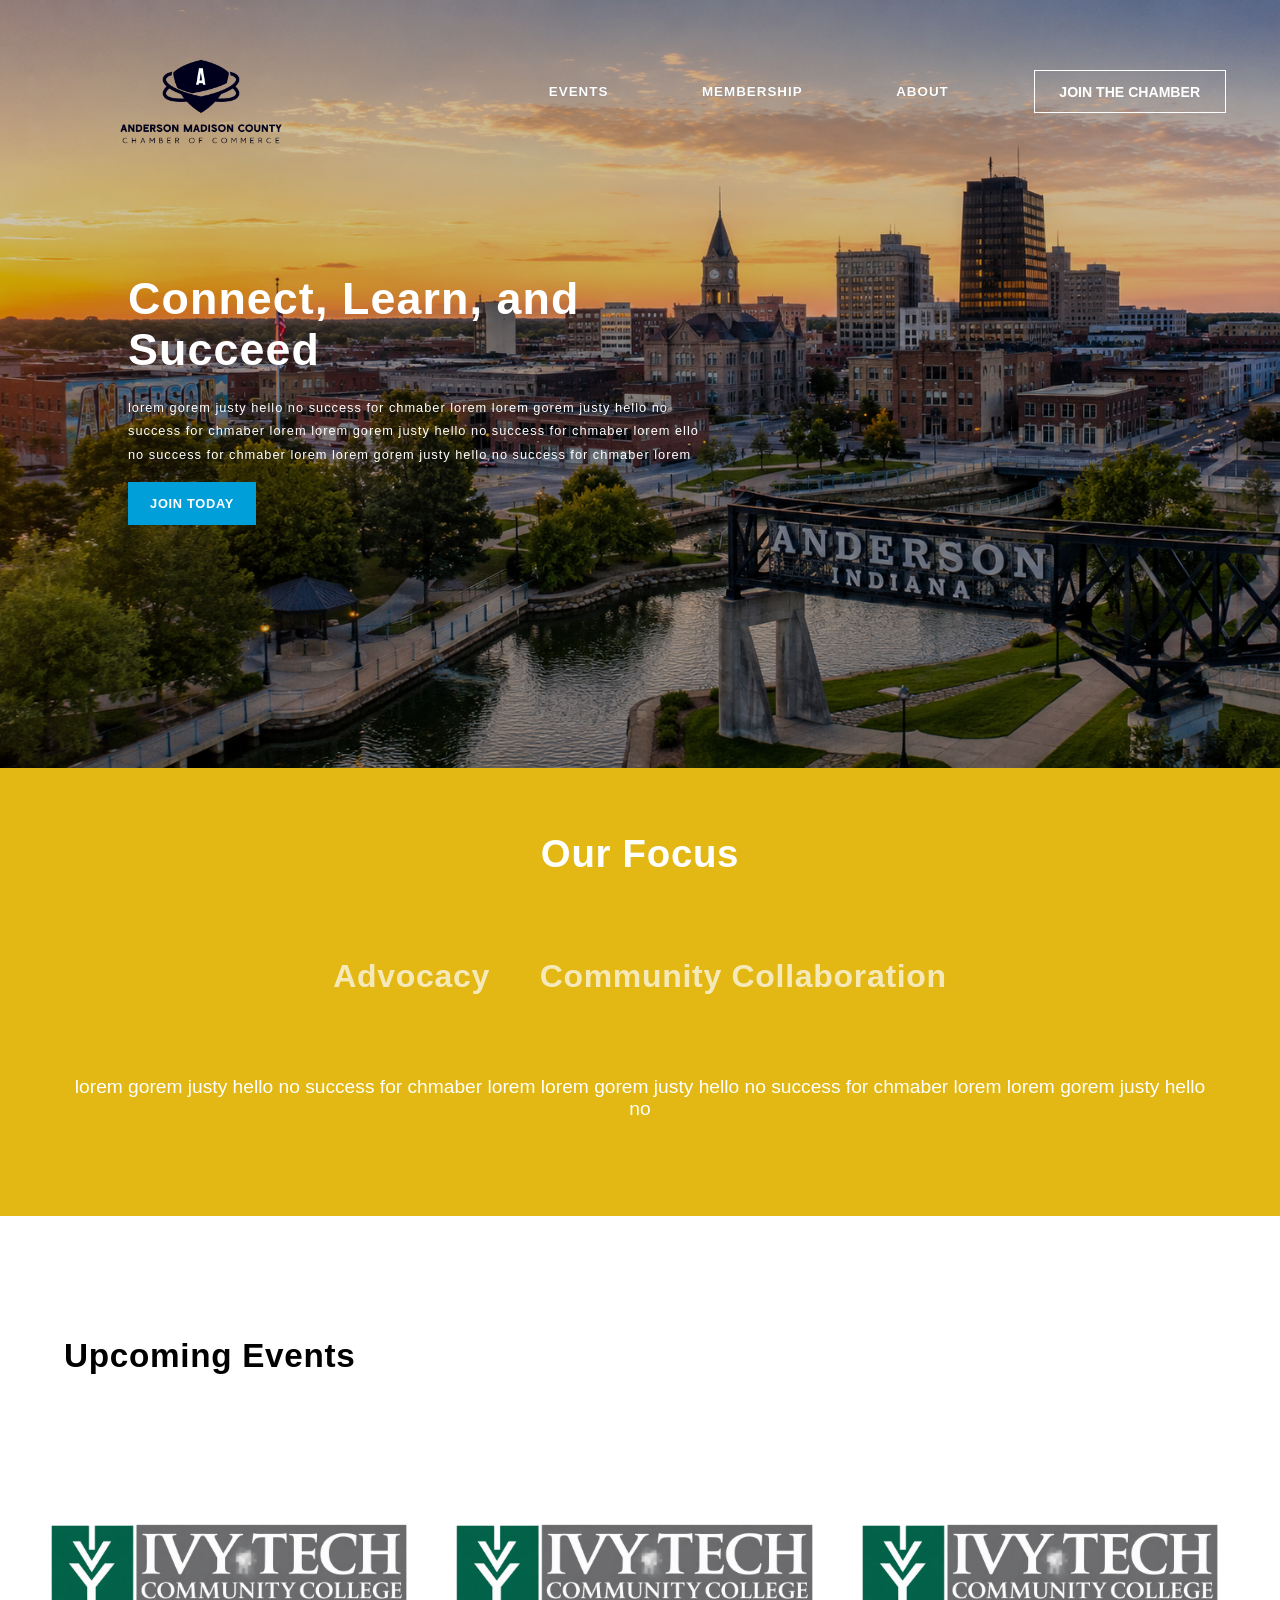
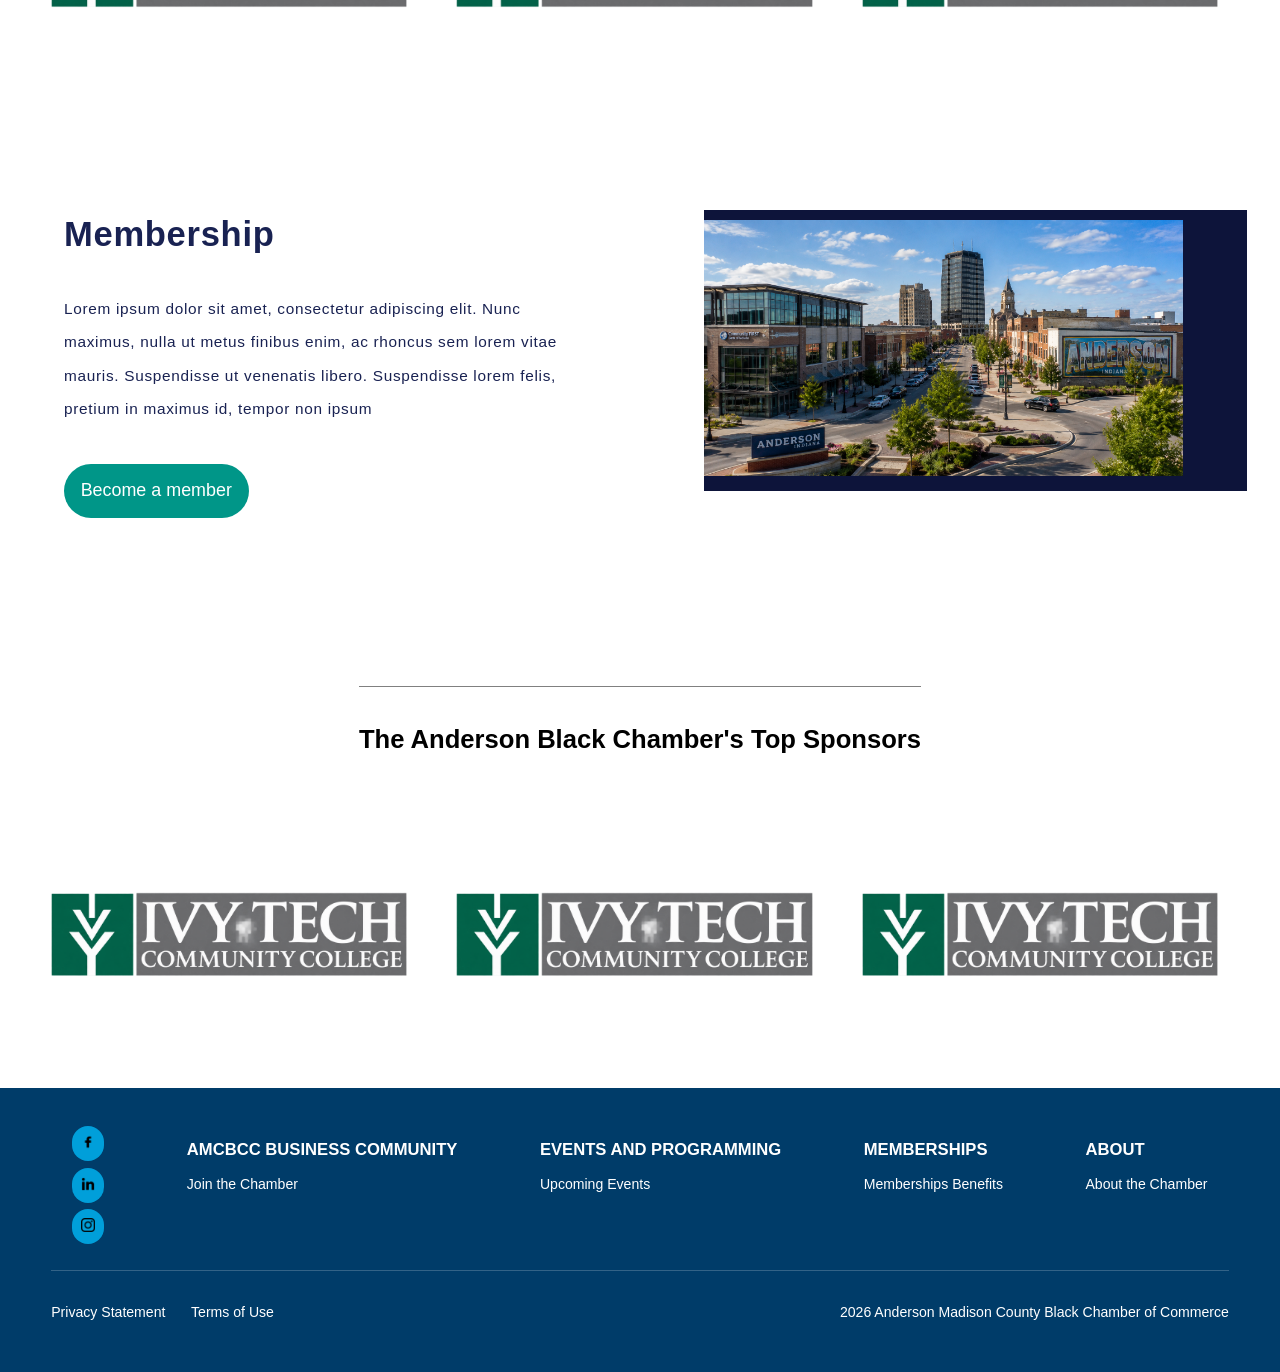
<file: index.html>
<!doctype html>
<html lang="en">
  <head>
    <meta charset="UTF-8" />
    <meta name="viewport" content="width=device-width, initial-scale=1.0" />
    <title>HOME</title>
    <link rel="stylesheet" href="style.css" />
    <script src="main.js" defer></script>
  </head>
  <body>
    <header class ="mainpageHeader">
      <div class="navbar">
        <a href ="index.html"><img id="logo" src="webdevphotos/logo.png" alt="brand logo"></a>
        <nav>
          <ul>
            <li><a href="events.html">EVENTS</a></li>
            <li><a href="membership.html">MEMBERSHIP</a></li>
            <li><a href="about.html">ABOUT</a></li>
          </ul>
        </nav>
        <button type="button"><a href="join.html" alt="Anderson City photo">JOIN THE CHAMBER</a></button>
      </div>
    </header>
    <main >
      <div class="bodyContainer">
        <div class="photo1">
          <h1>Connect, Learn, and Succeed</h1>
          <p>
            lorem gorem justy hello no success for chmaber lorem lorem gorem
            justy hello no success for chmaber lorem lorem gorem justy hello no
            success for chmaber lorem ello no success for chmaber lorem lorem gorem justy hello no
            success for chmaber lorem
          </p>
          <button tyoe="button"><a href="join.html">
            JOIN TODAY
            </a>
          </button>
        </div>
        <div class="ourfocus" id ="focusBG">
          <h2>Our Focus</h2>
          <button type ="button" id = "button1">
            Advocacy
          </button>
          <button type ="button" id="button2">
            Community Collaboration
          </button>
          <p>lorem gorem justy hello no success for chmaber lorem lorem gorem
            justy hello no success for chmaber lorem lorem gorem justy hello no</p>
        </div>
        <div class="upcoming">
          <h2>
            Upcoming Events
          </h2>
          <div class = "grid-container">
            <div><img src="webdevphotos/ivytechsponsor.png" alt="ivytech logo"></div>
            <div><img src="webdevphotos/ivytechsponsor.png"alt="ivytech logo"></div>
            <div><img src="webdevphotos/ivytechsponsor.png"alt="ivytech logo"></div>
          </div>
        </div>
        <div class="membershipHome">
          <div class ="left">
            <h2>
             Membership
            </h2>
           <p>
              Lorem ipsum dolor sit amet, consectetur adipiscing elit. Nunc maximus, nulla ut   metus finibus enim, ac rhoncus sem lorem vitae mauris. Suspendisse ut venenatis libero. Suspendisse lorem felis, pretium in maximus id, tempor non ipsum
            </p>
            <button type="button"><a href ="join.html">
              Become a member
              </a>
            </button>
          </div>
          <div class ="right">
            <img src = "webdevphotos/BGimg2.png" alt ="anderson city photo">
          </div>
        </div>
        <div class="whyHome"></div>
        <div class="sponsors">
          <h3>The Anderson Black Chamber's Top Sponsors</H3>
          <div class = "grid-container-sponsor">
            <div><a href="https://www.ivytech.edu" target = "_blank"><img src="webdevphotos/ivytechsponsor.png"alt="ivytech logo"></a></div>
            <div><a href="https://www.ivytech.edu" target = "_blank"><img src="webdevphotos/ivytechsponsor.png"alt="ivytech logo"></a></div>
            <div><a href="https://www.ivytech.edu" target = "_blank"><img src="webdevphotos/ivytechsponsor.png"alt="ivytech logo"></a></div>
          </div>
        </div>
      </div>
    </main>
    <footer>
      <div class="footerContainer">
        <div class="footerDiv">
          <div class="footerButtons">
            <button type = "button"><img src ="webdevphotos/facebook.png" alt="facebook logo"></button>
            <button type = "button"><img src="webdevphotos/linkedin copy.png" alt="linkedin logo"></button>
            <button type = "button"><img src = "webdevphotos/instagram-logo.png" alt="instagram logo"></button>
          </div>
          <ul>
            <li class ="bTitle">amcbcc business community</li>
            <li><a href ="join.html">Join the Chamber</a></li>
          </ul>
          <ul>
            <li class ="bTitle">Events and programming</li>
            <li><a href ="events.html">Upcoming Events</a></li>
          </ul>
          <ul>
            <li class ="bTitle">Memberships</li>
            <li><a href ="membership.html">Memberships Benefits</a></li>
          </ul>
          <ul>
            <li class ="bTitle">ABOUT</li>
            <li><a href ="about.html">About the Chamber</a></li>
          </ul>
        </div>
        <div class="bottomFoot">
          <ul>
            <li>Privacy Statement</li>
            <li>Terms of Use</li>
          </ul>
          <p>2026 Anderson Madison County Black Chamber of Commerce</p>
        </div>
      </div>
    </footer>
  </body>
</html>
</file>
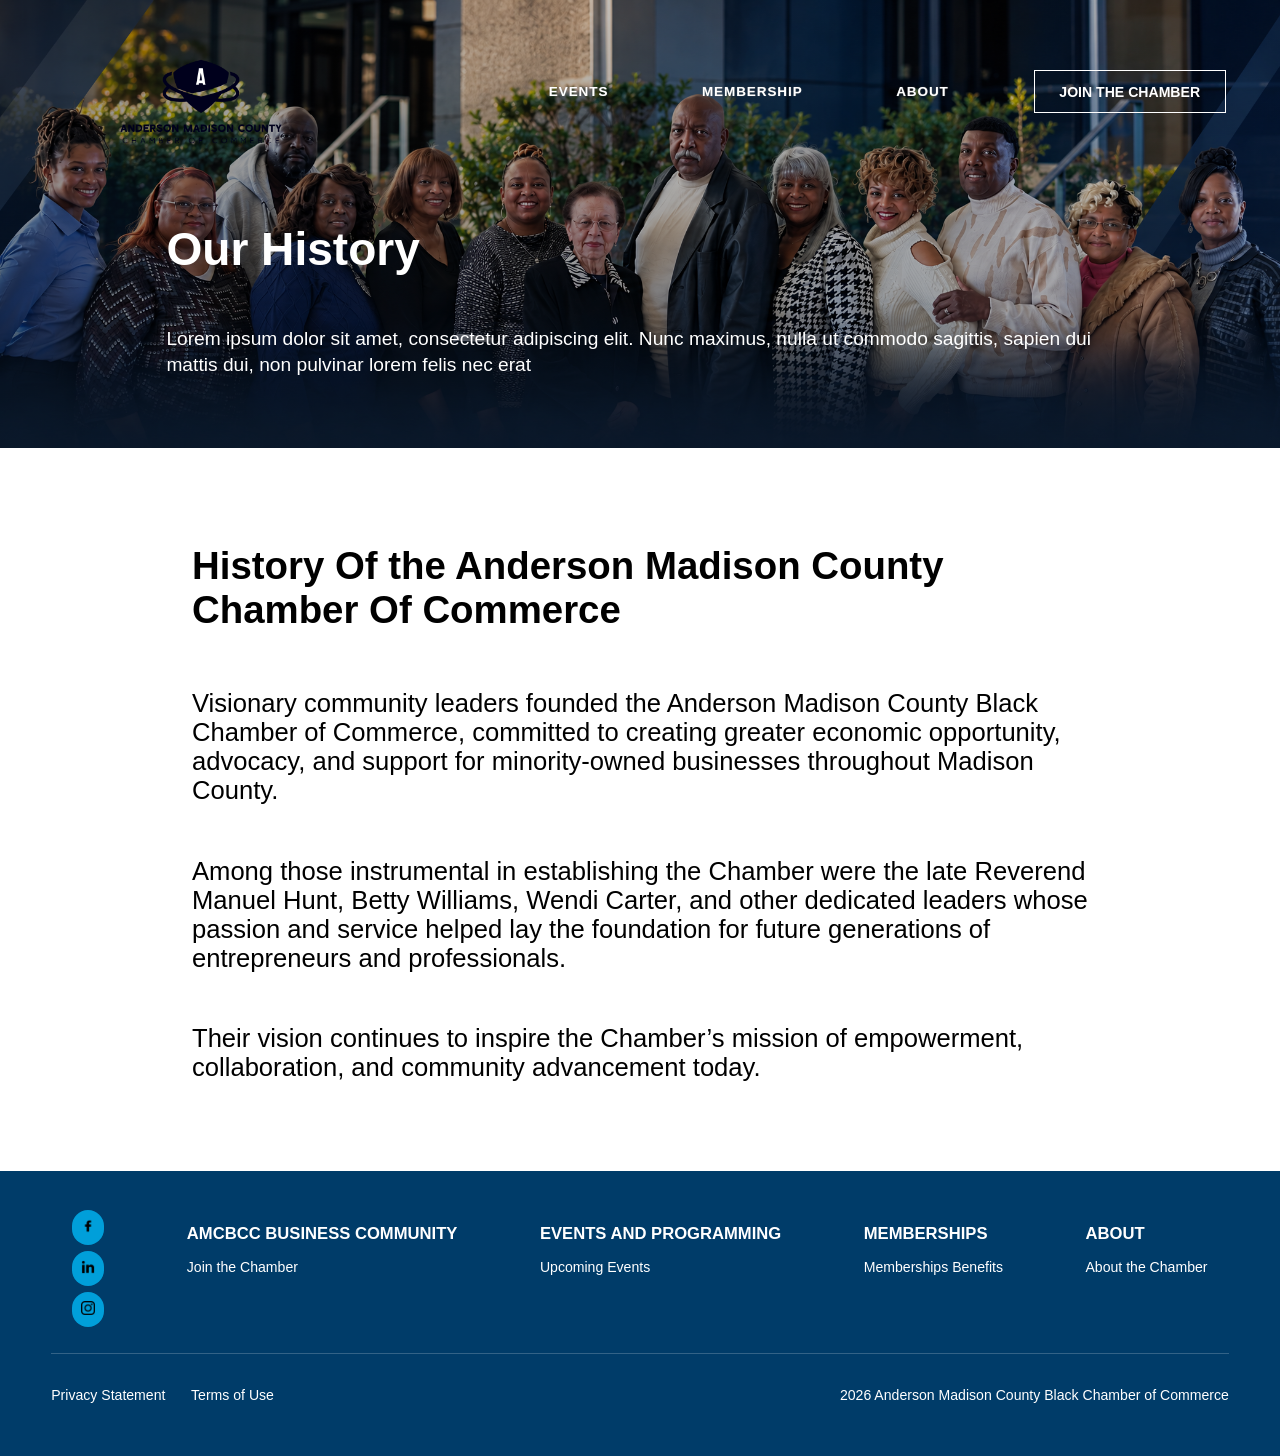
<file: about.html>
<!doctype html>
<html lang="en">
  <head>
    <meta charset="UTF-8" />
    <meta name="viewport" content="width=device-width, initial-scale=1.0" />
    <title>Document</title>
    <link rel="stylesheet" href="style.css" />
  </head>
  <body class="aboutBody">
    <header class="mainpageHeader">
      <div class="navbar">
        <a href="index.html"
          ><img id="logo" src="webdevphotos/logo.png" alt="brand logo"
        /></a>
        <nav>
          <ul>
            <li><a href="events.html">EVENTS</a></li>
            <li><a href="membership.html">MEMBERSHIP</a></li>
            <li><a href="about.html">ABOUT</a></li>
          </ul>
        </nav>
        <button type="button"><a href="join.html">JOIN THE CHAMBER</a></button>
      </div>
    </header>
    <main class="aboutMain">
      <div class="about-head">
        <h1>Our History</h1>
        <p>
          Lorem ipsum dolor sit amet, consectetur adipiscing elit. Nunc maximus,
          nulla ut commodo sagittis, sapien dui mattis dui, non pulvinar lorem
          felis nec erat
        </p>
      </div>
      <div class="about2">
        <h2>History Of the Anderson Madison County Chamber Of Commerce</h2>
        <p>
          Visionary community leaders founded the Anderson Madison County Black
          Chamber of Commerce, committed to creating greater economic
          opportunity, advocacy, and support for minority-owned businesses
          throughout Madison County.
        </p>
        <p>
          Among those instrumental in establishing the Chamber were the late
          Reverend Manuel Hunt, Betty Williams, Wendi Carter, and other
          dedicated leaders whose passion and service helped lay the foundation
          for future generations of entrepreneurs and professionals.
        </p>
        <p>
          Their vision continues to inspire the Chamber’s mission of
          empowerment, collaboration, and community advancement today.
        </p>
      </div>
    </main>
    <footer>
      <div class="footerContainer">
        <div class="footerDiv">
          <div class="footerButtons">
            <button type="button">
              <img src="webdevphotos/facebook.png" />
            </button>
            <button type="button">
              <img src="webdevphotos/linkedin copy.png" />
            </button>
            <button type="button">
              <img src="webdevphotos/instagram-logo.png" />
            </button>
          </div>
          <ul>
            <li class="bTitle">amcbcc business community</li>
            <li><a href="join.html">Join the Chamber</a></li>
          </ul>
          <ul>
            <li class="bTitle">Events and programming</li>
            <li><a href="events.html">Upcoming Events</a></li>
          </ul>
          <ul>
            <li class="bTitle">Memberships</li>
            <li><a href="membership.html">Memberships Benefits</a></li>
          </ul>
          <ul>
            <li class="bTitle">ABOUT</li>
            <li><a href="about.html">About the Chamber</a></li>
          </ul>
        </div>
        <div class="bottomFoot">
          <ul>
            <li>Privacy Statement</li>
            <li>Terms of Use</li>
          </ul>
          <p>2026 Anderson Madison County Black Chamber of Commerce</p>
        </div>
      </div>
    </footer>
  </body>
</html>
</file>
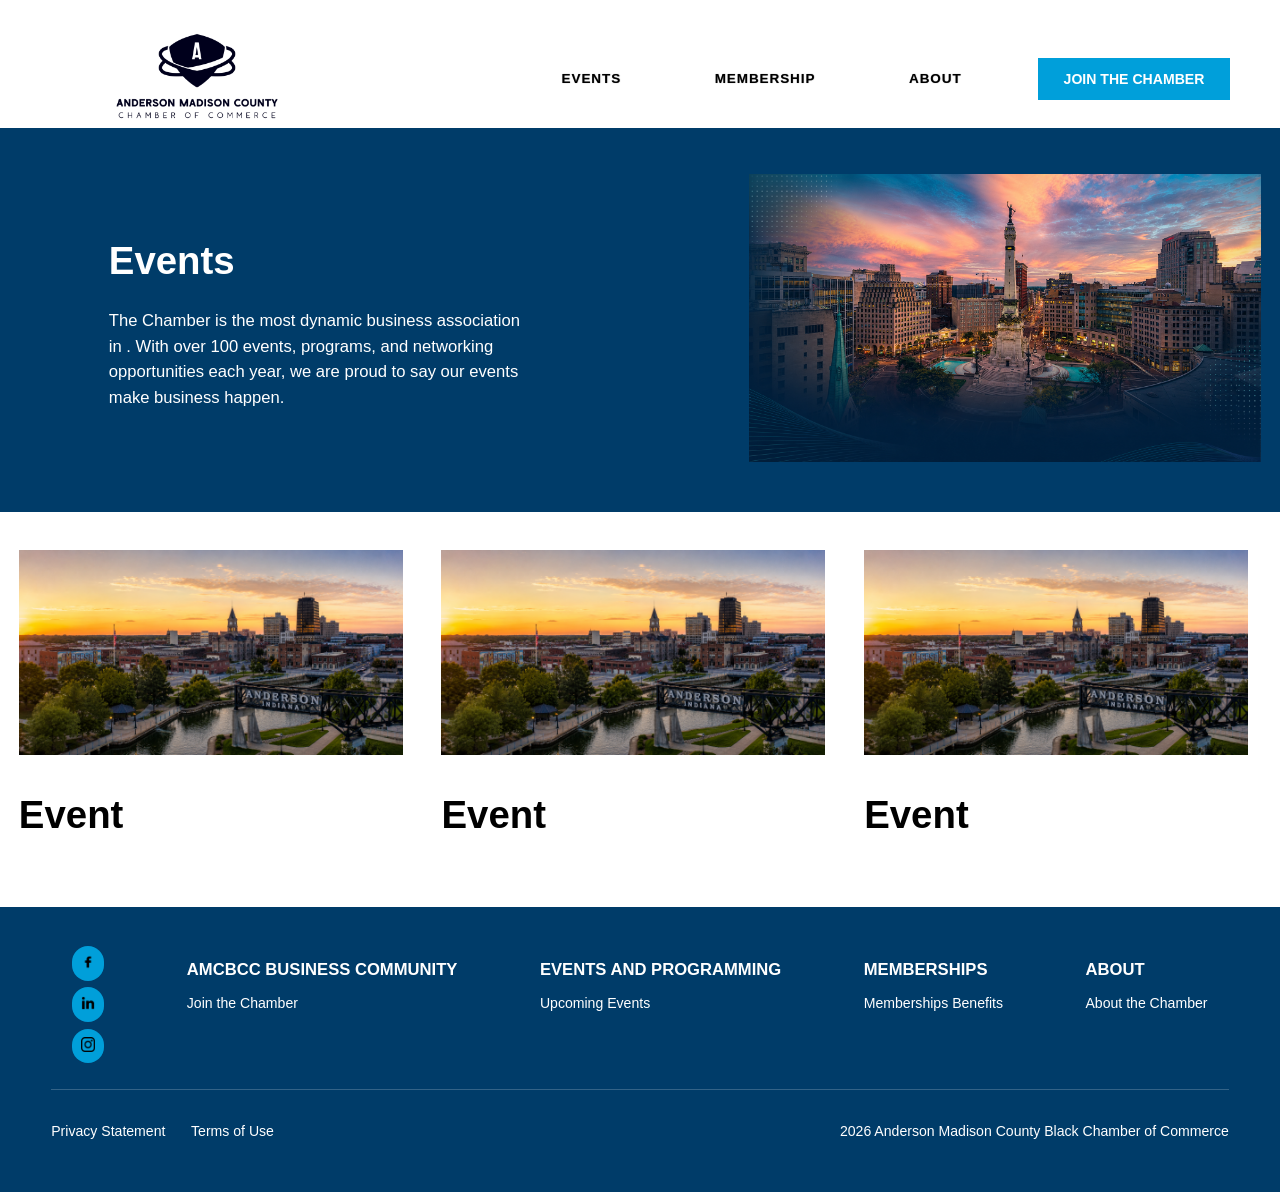
<file: events.html>
<!doctype html>
<html lang="en">
  <head>
    <meta charset="UTF-8" />
    <meta name="viewport" content="width=device-width, initial-scale=1.0" />
    <title>Document</title>
    <link rel="stylesheet" href="style.css" />
  </head>
  <body>
    <header class="otherHeader">
      <div class="navbar">
        <a href="index.html"
          ><img id="logo" src="webdevphotos/logo.png" alt="brand logo"
        /></a>
        <nav>
          <ul>
            <li><a href="events.html">EVENTS</a></li>
            <li><a href="membership.html">MEMBERSHIP</a></li>
            <li><a href="about.html">ABOUT</a></li>
          </ul>
        </nav>
        <button type="button"><a href="join.html">JOIN THE CHAMBER</a></button>
      </div>
    </header>
    <main class="eventsmain">
      <div class="events">
        <div class="events-head">
          <div class="event-left">
            <h1>Events</h1>
            <p>
              The Chamber is the most dynamic business association in . With
              over 100 events, programs, and networking opportunities each year,
              we are proud to say our events make business happen.
            </p>
          </div>
          <div class="event-right">
            <img src="webdevphotos/indyBG.png" alt="indianapolis city" />
          </div>
        </div>
        <div class="eventsgrid">
          <div>
            <img src="webdevphotos/header.png" alt="anderson city" />
            <h2>Event</h2>
          </div>
          <div>
            <img src="webdevphotos/header.png" alt="anderson city" />
            <h2>Event</h2>
          </div>
          <div>
            <img src="webdevphotos/header.png" alt="anderson city" />
            <h2>Event</h2>
          </div>
        </div>
      </div>
    </main>
    <footer>
      <div class="footerContainer">
        <div class="footerDiv">
          <div class="footerButtons">
            <button type="button">
              <img src="webdevphotos/facebook.png" />
            </button>
            <button type="button">
              <img src="webdevphotos/linkedin copy.png" />
            </button>
            <button type="button">
              <img src="webdevphotos/instagram-logo.png" />
            </button>
          </div>
          <ul>
            <li class="bTitle">amcbcc business community</li>
            <li><a href="join.html">Join the Chamber</a></li>
          </ul>
          <ul>
            <li class="bTitle">Events and programming</li>
            <li><a href="events.html">Upcoming Events</a></li>
          </ul>
          <ul>
            <li class="bTitle">Memberships</li>
            <li><a href="membership.html">Memberships Benefits</a></li>
          </ul>
          <ul>
            <li class="bTitle">ABOUT</li>
            <li><a href="about.html">About the Chamber</a></li>
          </ul>
        </div>
        <div class="bottomFoot">
          <ul>
            <li>Privacy Statement</li>
            <li>Terms of Use</li>
          </ul>
          <p>2026 Anderson Madison County Black Chamber of Commerce</p>
        </div>
      </div>
    </footer>
  </body>
</html>
</file>
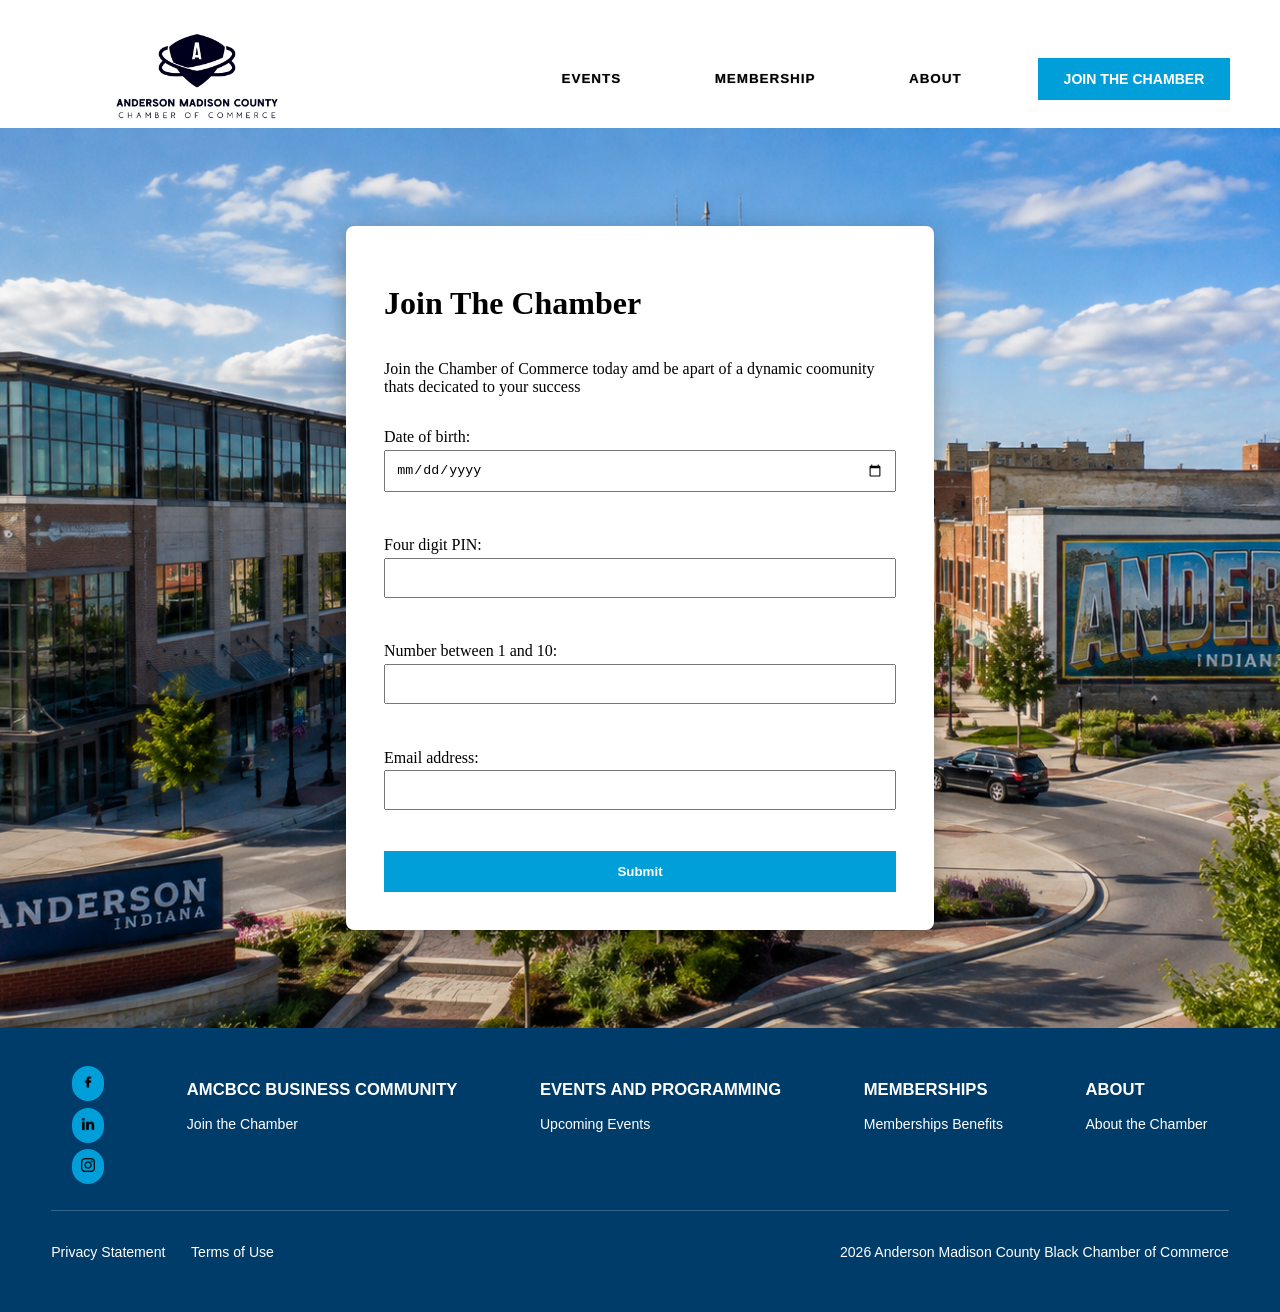
<file: join.html>
<!doctype html>
<html lang="en">
  <head>
    <meta charset="UTF-8" />
    <meta name="viewport" content="width=device-width, initial-scale=1.0" />
    <title>Document</title>
    <link rel="stylesheet" href="style.css" />
  </head>
  <body class="joinbody">
    <header class="otherHeader">
      <div class="navbar">
        <a href="index.html"
          ><img id="logo" src="webdevphotos/logo.png" alt="brand logo"
        /></a>
        <nav>
          <ul>
            <li><a href="events.html">EVENTS</a></li>
            <li><a href="membership.html">MEMBERSHIP</a></li>
            <li><a href="about.html">ABOUT</a></li>
          </ul>
        </nav>
        <button type="button"><a href="join.html">JOIN THE CHAMBER</a></button>
      </div>
    </header>
    <main class="joinMain">
      <div class="joinBG">
        <h1>Join The Chamber</h1>
        <p>
          Join the Chamber of Commerce today amd be apart of a dynamic coomunity
          thats decicated to your success
        </p>
        <form
          action="https://wp.zybooks.com/form-viewer.php"
          target="_blank"
          method="GET"
        >
          <p>
            <label for="dob">Date of birth:</label>
            <input type="date" name="dob" id="dob" required />
          </p>
          <p>
            <label for="pin">Four digit PIN:</label>
            <input
              type="text"
              name="pin"
              id="pin"
              maxlength="4"
              pattern="^\d{4}$"
              title="Exactly 4 digits"
              required
            />
          </p>
          <p>
            <label for="pickNum">Number between 1 and 10:</label>
            <input
              type="number"
              name="pickNum"
              id="pickNum"
              min="1"
              max="10"
              required
            />
          </p>
          <p>
            <label for="emailAddr">Email address:</label>
            <input type="email" name="emailAddr" id="emailAddr" required />
          </p>
          <input type="submit" />
        </form>
      </div>
    </main>
    <footer>
      <div class="footerContainer">
        <div class="footerDiv">
          <div class="footerButtons">
            <button type="button">
              <img src="webdevphotos/facebook.png" />
            </button>
            <button type="button">
              <img src="webdevphotos/linkedin copy.png" />
            </button>
            <button type="button">
              <img src="webdevphotos/instagram-logo.png" />
            </button>
          </div>
          <ul>
            <li class="bTitle">amcbcc business community</li>
            <li><a href="join.html">Join the Chamber</a></li>
          </ul>
          <ul>
            <li class="bTitle">Events and programming</li>
            <li><a href="events.html">Upcoming Events</a></li>
          </ul>
          <ul>
            <li class="bTitle">Memberships</li>
            <li><a href="membership.html">Memberships Benefits</a></li>
          </ul>
          <ul>
            <li class="bTitle">ABOUT</li>
            <li><a href="about.html">About the Chamber</a></li>
          </ul>
        </div>
        <div class="bottomFoot">
          <ul>
            <li>Privacy Statement</li>
            <li>Terms of Use</li>
          </ul>
          <p>2026 Anderson Madison County Black Chamber of Commerce</p>
        </div>
      </div>
    </footer>
  </body>
</html>
</file>
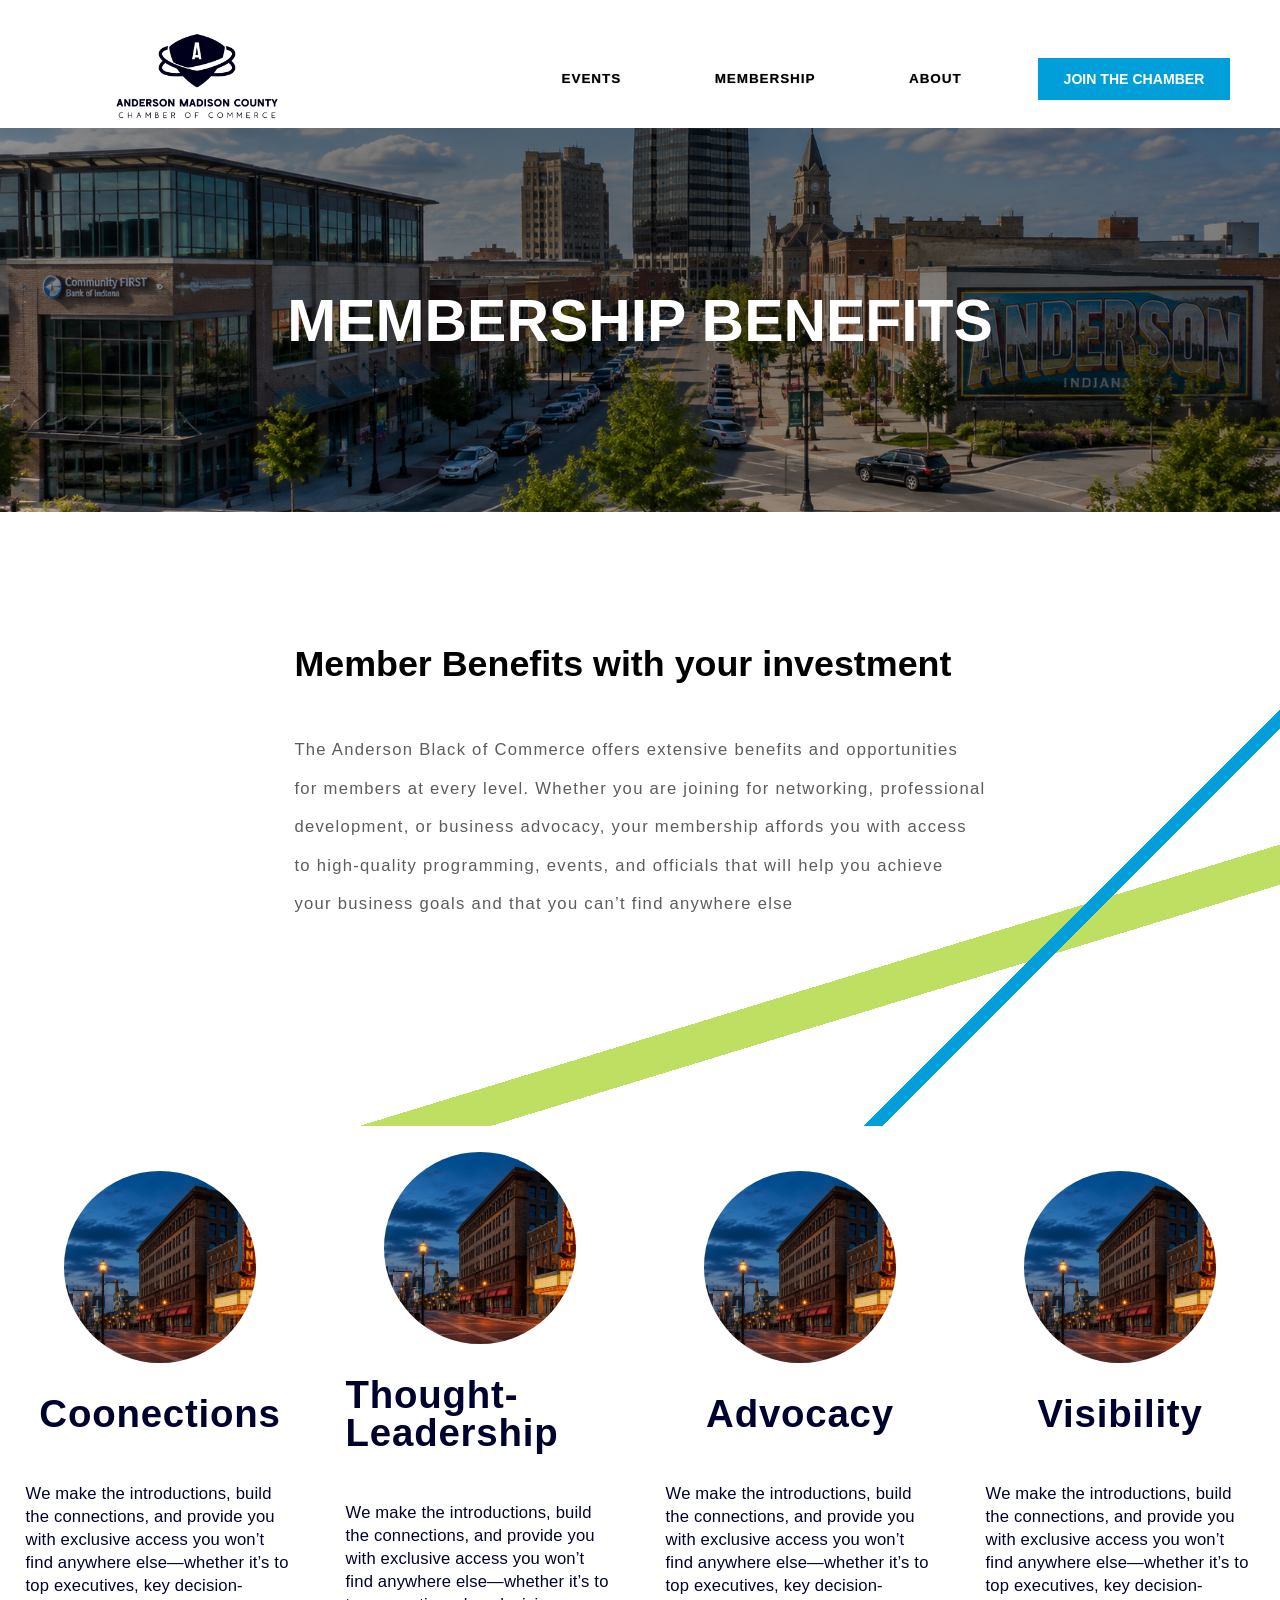
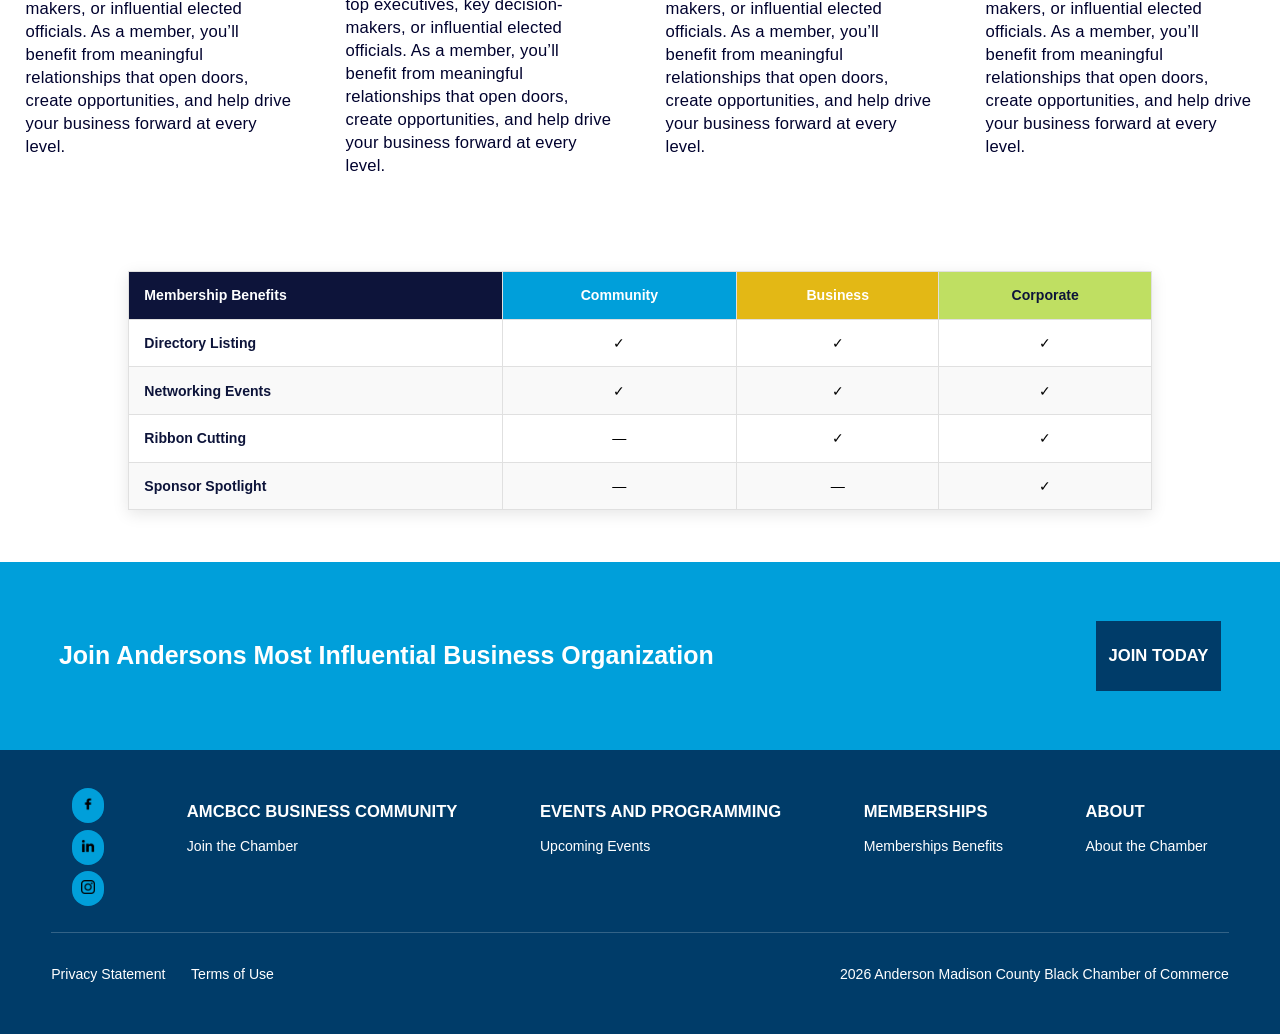
<file: membership.html>
<!DOCTYPE html>
<html lang="en">
<head>
    <meta charset="UTF-8">
    <meta name="viewport" content="width=device-width, initial-scale=1.0">
    <title>Membership Benefits</title>
    <link rel="stylesheet" href="style.css" />
</head>
<body class ="memberBody">
    <header class ="otherHeader">
      <div class="navbar">
        <a href ="index.html"><img id="logo" src="webdevphotos/logo.png" alt="brand logo"></a>
        <nav>
          <ul>
            <li><a href="events.html">EVENTS</a></li>
            <li><a href="membership.html">MEMBERSHIP</a></li>
            <li><a href="about.html">ABOUT</a></li>
          </ul>
        </nav>
        <button type="button"><a href="join.html">JOIN THE CHAMBER</a></button>
      </div>
    </header>
    <main class ="memberMain">
        <div class ="memberH1">
            <h1>MEMBERSHIP BenefitS</h1>
        </div>
        <div class="memberpar">
            <h2>Member Benefits with your investment</h2>
            <p>The Anderson Black of Commerce offers extensive benefits and opportunities for members at every level. Whether you are joining for networking, professional development, or business advocacy, your membership affords you with access to high-quality programming, events, and officials that will help you achieve your business goals and that you can’t find anywhere else</p>
        </div>
        <div class = memPhotos>
            <div class = "memph1">
                <div class = "memImg">
                    <img src = "webdevphotos/BGimg1.png" alt="anderson city photo">
                </div>
                <h2>Coonections</h2>
                <p>We make the introductions, build the connections, and provide you with exclusive access you won’t find anywhere else—whether it’s to top executives, key decision-makers, or influential elected officials. As a member, you’ll benefit from meaningful relationships that open doors, create opportunities, and help drive your business forward at every level.</p>
            </div>
            <div class = "memph1">
                <div class ="memImg">
                    <img src = "webdevphotos/BGimg1.png"alt="anderson city photo">
                </div>
                <h2>Thought-Leadership</h2>
                <p>We make the introductions, build the connections, and provide you with exclusive access you won’t find anywhere else—whether it’s to top executives, key decision-makers, or influential elected officials. As a member, you’ll benefit from meaningful relationships that open doors, create opportunities, and help drive your business forward at every level.</p>
            </div>
            <div class = "memph1">
                <div class = "memImg">
                    <img src = "webdevphotos/BGimg1.png"alt="anderson city photo">
                </div>
                <h2>Advocacy</h2>
                <p>We make the introductions, build the connections, and provide you with exclusive access you won’t find anywhere else—whether it’s to top executives, key decision-makers, or influential elected officials. As a member, you’ll benefit from meaningful relationships that open doors, create opportunities, and help drive your business forward at every level.</p>
            </div>
            <div class = "memph1">
                <div class = "memImg">
                    <img src = "webdevphotos/BGimg1.png"alt="anderson city photo">
                </div>
                <h2>Visibility</h2>
                <p>We make the introductions, build the connections, and provide you with exclusive access you won’t find anywhere else—whether it’s to top executives, key decision-makers, or influential elected officials. As a member, you’ll benefit from meaningful relationships that open doors, create opportunities, and help drive your business forward at every level.</p>
            </div>
        </div>
        <div class ="mem-table">
            <table class="benefits-table">
			  <thead>
			    <tr>
			      <th>Membership Benefits</th>
			      <th>Community</th>
			      <th>Business</th>
			      <th>Corporate</th>
			    </tr>
			  </thead>
			  <tbody>
			    <tr>
			      <td>Directory Listing</td>
			      <td>✓</td>
			      <td>✓</td>
			      <td>✓</td>
			    </tr>
			    <tr>
			      <td>Networking Events</td>
			      <td>✓</td>
			      <td>✓</td>
			      <td>✓</td>
			    </tr>
			    <tr>
			      <td>Ribbon Cutting</td>
			      <td>—</td>
			      <td>✓</td>
			      <td>✓</td>
			    </tr>
			    <tr>
			      <td>Sponsor Spotlight</td>
			      <td>—</td>
			      <td>—</td>
			      <td>✓</td>
			    </tr>
			  </tbody>
			</table>
        </div>
        <div class="memJoin">
            <h2>Join Andersons Most Influential Business Organization</h2>
            <button type="button"><a href="join.html"> JOIN TODAY</a></button>
        </div>
    </main>
    <footer>
      <div class="footerContainer">
        <div class="footerDiv">
          <div class="footerButtons">
            <button type = "button"><img src ="webdevphotos/facebook.png" alt="facebooklogo"></button>
            <button type = "button"><img src="webdevphotos/linkedin copy.png" alt="linkedin logo"></button>
            <button type = "button"><img src = "webdevphotos/instagram-logo.png" alt="instagram logo"></button>
          </div>
          <ul>
            <li class ="bTitle">amcbcc business community</li>
            <li><a href ="join.html">Join the Chamber</a></li>
          </ul>
          <ul>
            <li class ="bTitle">Events and programming</li>
            <li><a href ="events.html">Upcoming Events</a></li>
          </ul>
          <ul>
            <li class ="bTitle">Memberships</li>
            <li><a href ="membership.html">Memberships Benefits</a></li>
          </ul>
          <ul>
            <li class ="bTitle">ABOUT</li>
            <li><a href ="about.html">About the Chamber</a></li>
          </ul>
        </div>
        <div class="bottomFoot">
          <ul>
            <li>Privacy Statement</li>
            <li>Terms of Use</li>
          </ul>
          <p>2026 Anderson Madison County Black Chamber of Commerce</p>
        </div>
      </div>
    </footer>
  </body>
</html>

</body>
</html>
</file>
<file: style.css>
.mainpageHeader {
  position: absolute;
  top: 0;
  left: 0;
  width: 100%;
  z-index: 10;
}
a, a:visited, a:hover, a:active {
    text-decoration: none;
    color: inherit; 
}

header .navbar {
  display: flex;
  justify-content: space-around;
  align-items: center;
}
header li {
  display: inline-flex;
  list-style-type: none;
  color: white;
  font-family: Arial, Helvetica, sans-serif;
  padding: 2px;
  font-size: 1.05vw;
  justify-content: flex-end;
  text-transform: uppercase;
  font-weight: bold;
  font-style: normal;
  transition: 0.3s ease-in-out;
  letter-spacing: 0.06rem;
  text-shadow: .2px .2px 1px grey;
}
header li:hover {
  color: rgb(0, 159, 218);
}
#logo {
  margin-inline-start: 5vw;
  margin-top: 2vw;
  height: 12vw;
  margin-right: 13vw;
  transition: transform 0.3s ease-in-out;
}
#logo:hover {
  transform: scale(1.02);
}
.navbar button {
  width: 15vw;
  font-size: 1.1vw;
  padding: 1vw;
  background: transparent;
  border: solid 1px white;
  color: white;
  margin-inline-end: 1vw;
  font-weight: bold;
}
.navbar button:hover {
  color: rgb(0, 159, 218);
  background-color: white;
  transition: 0.3s ease-in-out;
}
header ul {
  display: flex;
  gap: 7vw;
  align-items: center;
  padding: 0;
  margin: 0;
}
body {
  margin: 0;
}
.bodyContainer {
  display: flex;
  flex-direction: column;
  font-family: "Segoe UI", Tahoma, Geneva, Verdana, sans-serif;
}

.photo1 {
  background-image: linear-gradient(to top right,rgba(0, 0, 0, 0)0%, rgba(0, 0, 0, 0.2) 20%),url("webdevphotos/header.png");
  min-height: 60vw;
  background-repeat: no-repeat;
  background-size: cover;
  background-position: center;
  text-align: left;
  color: white;
  display: flex;
  flex-direction: column;
  justify-content: center;
}
.photo1 h1 {
  font-size: 3.5vw;
  max-width: 45vw;
  margin-left: 10vw;
  text-shadow: 1px gray;
  margin-bottom: 2px;
  letter-spacing: 1.1px;
}
.photo1 p {
  font-size: 1vw;
  max-width: 45vw;
  margin-left: 10vw;
  letter-spacing: 1px;
  line-height: 1.8vw;
  margin-top: 1.5vw;
  margin-bottom: 1.3vw;
  box-shadow: 0 4px 10px rgba(0, 0, 0, 0.15);
}
.photo1 button {
  width: 10vw;
  padding: 1vw;
  margin-left: 10vw;
  border: 1px solid rgb(0, 159, 218);
  background-color: rgb(0, 159, 218);
  color: white;
  font-size: 1vw;
  font-weight: bold;
  letter-spacing: 0.7px;
}
.photo1 button:hover {
  background-color: rgb(0, 60, 105);
  border: 1px solid rgb(0, 60, 105);
  transition: 0.3s ease-in-out;
}
.ourfocus {
  background-color: #e3b815;
  width: 100%;
  height: 40rem;
  max-height: 35vw;
  color: rgb(255, 255, 255);
  display: block;
  text-align: center;
}
.ourfocus h2 {
  font-size: 3vw;
  margin: 5vw;
  letter-spacing: 0.7px;
}
.ourfocus p {
  font-size: 1.5vw;
  margin: 5vw;
}
.ourfocus button {
  background-color: transparent;
  border: none;
  opacity: 0.7;
  color: #fff;
  font-size: 2.5vw;
  font-weight: 600;
  margin: 1.3vw;
  letter-spacing: 0.7px;
}
.ourfocus button:hover {
  opacity: 100;
}
.upcoming {
  height: 40vw;
  display: flex;
  flex-direction: column;
  justify-content: space-evenly;
}
.grid-container {
  display: grid;
  grid-template-columns: 33% 33% 33%;
  margin-left: 2vw;
  margin-right: 2vw;
}
.grid-container img {
  width: 100%;
  transition: transform 0.3s ease-in-out;
}
.upcoming h2 {
  margin-left: 5vw;
  font-size: 2.6vw;
  font-weight: 600;
  width: 40vw;
  letter-spacing: 0.7px;
}
.grid-container img:hover {
  transform: scale(1.02);
}
.membershipHome {
  display: flex;
  align-items: center;
  height: 35vw;
  justify-content: space-around;
}
.left {
  width: 33%;
}
.membershipHome > div {
  width: 40%;
}
.right > img {
  height: 20vw;
  border-top: .8vw solid #0d143a;
  border-right: 5vw solid #0d143a;
  border-bottom: 1.2vw solid #0d143a;
}
.left > button {
  background-color: #009688;
  border-radius: 30px;
  border: none;
  color: white;
  padding: 1.3vw;
  font-size: 1.4vw;
  transition: 0.3s ease-in-out;

  &:hover{
    background-color: #0d143a;
  }
}
.left > h2 {
  letter-spacing: 0.7px;
  font-size: 2.7vw;
  color: #192252;
}
.left > p {
  letter-spacing: 0.7px;
  line-height: 2.6vw;
  display: block;
  margin-top: 3vw;
  margin-bottom: 3vw;
  color: #192252;
  font-size: 1.2vw;
}
.sponsors{
    width: 100%;
    height: 40vw;
    display: flex;
    flex-direction: column;
    justify-content: space-evenly;
}
.sponsors h3{
    align-self: center;
    font-size: 2vw;
    border-top: 1px solid grey;
    padding-top: 3vw;
}

.grid-container-sponsor {
    display: grid;
    grid-template-columns: 33% 33% 33%;
    margin-left: 2vw;
    margin-right: 2vw;
}
.grid-container-sponsor img{
    width: 100%;
    transition: transform 0.3s ease-in-out;

    &:hover{
        transform: scale(1.02);
    }
}
footer{
    background-color: rgb(0, 60, 105);;
    display: flex;
    width: 100%;
    color: white;
    box-sizing: border-box;
    padding: 3vw 4vw;
    font-family: 'Segoe UI', Tahoma, Geneva, Verdana, sans-serif;
}
.footerContainer{
    display: flex;
    flex-direction: column;
    justify-content: space-between;
    width: 100%;
    font-size: 1.1vw;
}
.footerDiv{
    display:flex;
    flex-direction: row;
    justify-content: space-around; 
    align-items: flex-start;
    width: 100%;
}
.bottomFoot{
    display: flex;
    justify-content: space-between; 
    align-items: center;
    width: 100%;
    border-top: 1px solid rgba(255, 255, 255, 0.2);
    padding-top: 1.5vw;
    margin-top: 2vw;
}
.bottomFoot ul{
    display: flex;
    gap: 2vw;
    padding: 0;
    list-style-type: none;
    margin: 0;
}
.footerButtons{
    display: flex;
    flex-direction: column;
    gap: 0.5vw;
}
.footerButtons > button{
    border-radius: 30px;
    border:none;
    padding:.7vw;
    background-color: rgb(0, 159, 218);
    color: white;
    transition: .3s ease-in-out;

    &:hover{
        background-color: white;
        color:rgb(0, 159, 218);
    }
}
.footerDiv ul{
    list-style-type:none ;
    display: flex;
    flex-direction: column;
    gap: 1.2vw;
}
.footerDiv li:hover{
    text-decoration: underline;
}
.bTitle{
    font-weight: bold;
    text-transform: uppercase;
    font-size: 1.3vw;
}
.footerButtons img{
    height:1.1vw;
}


/* Membership*/
.memberbody{
    display: flex;
    flex-direction: column;
}
.memberMain{
    display: flex;
    flex-direction: column;
    font-family: 'Segoe UI', Tahoma, Geneva, Verdana, sans-serif;
}
.memberH1{
  background-image:linear-gradient(to top right,rgba(0, 0, 0, 0.1)0%, rgba(0, 0, 0, 0.5) 60%), url("webdevphotos/BGimg2.png");;
  min-height: 30vw;
  background-repeat: no-repeat;
  background-size: cover;
  background-position: center;
  text-align: center;
  color: white ;
  display: flex;
  flex-direction: column;
  justify-content: center;
  text-transform: uppercase;
  font-size: 2.3vw;
}

.otherHeader{
    height: 10vw;
}
.otherHeader #logo{
    margin-top: 0;
    margin-right: 15vw;
}
.otherHeader li{
    color: black;

}
.otherHeader button{
    border:none;
    background-color: rgb(0, 159, 218);

    &:hover{
        background-color: rgb(0, 60, 105);
        color:white;
    }
}
.memberpar{
    height:40vw;
    display:flex;
    text-align:left;
    justify-content: top;
    flex-direction: column;
    padding:0 23vw;
    padding-top: 8vw;
    background-image:

    linear-gradient(
      135deg, 
      transparent 78%, 
      rgb(0, 159, 218) 78%, rgb(0, 159, 218) 79%, 
      transparent 79%
    ),

    linear-gradient(
      163deg, 
      transparent 72%, 
      #BFDF62 72%,  #BFDF62 76%, 
      transparent 76%
    );
    
  background-size: 100% 100%;
  background-repeat: no-repeat;
}
.memberpar h2{
    font-size: 2.8vw;
}
.memberpar p{
    font-size: 1.3vw;
    line-height: 3vw;
    letter-spacing: .08rem;
    color: #5C5C5C;
}
.memPhotos{
    display: grid;
    grid-template-columns: 25% 25% 25% 25%;
    color:#00022E;
}
.memPhotos img{
    width:100%;
}

.memImg{
  width: 15vw;
  height: 15vw;
  border-radius: 50%;
  overflow: hidden; 
  display: flex;
  justify-content: center;
  align-items: center; 
}
.memImg img{
    width: 100%;
  height: 100%;
  object-fit: cover;
}
.memph1{
    display: flex;
    flex-direction: column;
    padding:2vw;
    justify-content: center;
    align-items: center;
}
.memph1 p{
    font-size: 1.3vw;
    line-height: 1.8vw;
    letter-spacing: .01rem;
}
.memph1 h2{
    font-size: 3vw;
    line-height: 3vw;
    letter-spacing: .05rem;
}
.memJoin{
    background-color: rgb(0, 159, 218);
    display: flex;
    flex-direction: row;
    justify-content: space-between;
    padding:4.6vw;
    color:white;
    font-size: 1.3vw;;
}
.memJoin button{
    background-color: rgb(0, 60, 105);
    color:white;
    padding:1vw;

    font-size: 1.3vw;
    border: none;
    transition: 0.3s ease-in-out;
    font-weight: bold;

    &:hover{
        background-color: white;
        color:rgb(0, 60, 105);
    }
}
.benefits-table {
    width: 80%;
    margin: 4vw auto;
    border-collapse: collapse;
    font-family: 'Segoe UI', Tahoma, Geneva, Verdana, sans-serif;
    box-shadow: 0 4px 15px rgba(0, 0, 0, 0.1);
    background-color: white;
}

.benefits-table th, 
.benefits-table td {
    padding: 1.2vw;
    text-align: center;
    border: 1px solid #e0e0e0;
    font-size: 1.1vw;
}


.benefits-table th:nth-child(1) { 
    background-color: #0d143a; 
    color: white; 
    text-align: left; 
}
.benefits-table th:nth-child(2) { 
    background-color: rgb(0, 159, 218); 
    color: white; 
}
.benefits-table th:nth-child(3) { 
    background-color: #e3b815; 
    color: white; 
}
.benefits-table th:nth-child(4) { 
    background-color: #BFDF62; 
    color: #0d143a; 
}

.benefits-table tbody tr:nth-child(even) {
    background-color: #f9f9f9;
}

.benefits-table td:first-child {
    font-weight: bold;
    text-align: left;
    color: #0d143a;
}

/*about Page*/
.aboutBody{
    display: flex;
    flex-direction: column;
    font-family: 'Segoe UI', Tahoma, Geneva, Verdana, sans-serif;
}
.about-head{
    background-image:linear-gradient(to bottom left,rgba(0, 0, 0, 0.1)0%, rgba(0, 0, 0, 0.4) 60%), url("webdevphotos/Professional\ Group\ Portrait\ Banner.png");
    background-size: cover;
    height:35vw;
    background-repeat: no-repeat;
    background-position: center;
    display: flex;
    flex-direction:column;
    justify-content: flex-end;
    color: white;
}
.about-head h1{
    padding-left:13vw;
    padding-bottom: 0;
    padding-top: 100vw;
    font-size: 3.6vw;
}
.about-head p{
    padding-top: 0px;
    padding-bottom: 4vw;
    padding-left:13vw;
    padding-right:13vw;
    font-size: 1.5vw;
    line-height: 2vw;
}
.about2{
    display: flex;
    flex-direction: column;
    padding: 5vw 15vw;
}
.about2 h2{
    font-size: 3vw;;
}
.about2 p{
    font-size: 2vw;;
}

/* join body */
.joinbody {
    display: flex;
    flex-direction: column;
    margin: 0;
}
.joinMain {
    background-image: url("webdevphotos/BGimg2.png");
    background-size: cover;
    min-height: 100vh;
    background-repeat: no-repeat;
    background-position: center;
    display: flex;
    flex-direction: column;
    justify-content: center; 
    align-items: center;    
    color: white;
    box-sizing: border-box;
    padding: 6vw 0;
}
.joinBG {
    background-color: white;
    width: 40vw;
    padding: 3vw;
    border-radius: 8px;
    color: black;
    display: flex;
    flex-direction: column;
    box-shadow: 0 8px 25px rgba(0, 0, 0, 0.3);
}
.joinBG form {
    display: flex;
    flex-direction: column;
    gap: 1vw;
}
.joinBG input[type="text"],
.joinBG input[type="date"],
.joinBG input[type="number"],
.joinBG input[type="email"] {
    width: 100%;
    padding: 0.8vw;
    box-sizing: border-box;
    margin-top: 0.3vw;
}
.joinBG input[type="submit"] {
    width: 100%;
    padding: 1vw;
    background-color: rgb(0, 159, 218);
    color: white;
    border: none;
    font-weight: bold;
    cursor: pointer;
    margin-top: 1vw;
}
/* events*/

.eventsmain{
    display: flex;
    flex-direction: column;
    font-family: 'Segoe UI', Tahoma, Geneva, Verdana, sans-serif;
}
.events{
    display: flex;
    flex-direction: column;
}
.events-head{
    display: flex;
    flex-direction: row;
    justify-content: space-around;
    align-items: center;
    background-color: rgb(0, 60, 105);
    color: white;
    height: 30vw;
}
.event-left{
    width:33%;
}
.event-right{
    width: 33%;
}
.event-right img{
    width:40vw;
}
.event-left h1{
    font-size: 3vw;;
}
.event-left p{
    font-size: 1.3vw;;
    line-height: 2vw;
}
.eventsgrid{
    display: grid;
    grid-template-columns: 33% 33% 33%;
    padding:3vw;
    gap: 2vw;
    font-size: 2vw;;
    justify-content: center;
}
.eventsgrid img{
    width:30vw;
}
</file>
